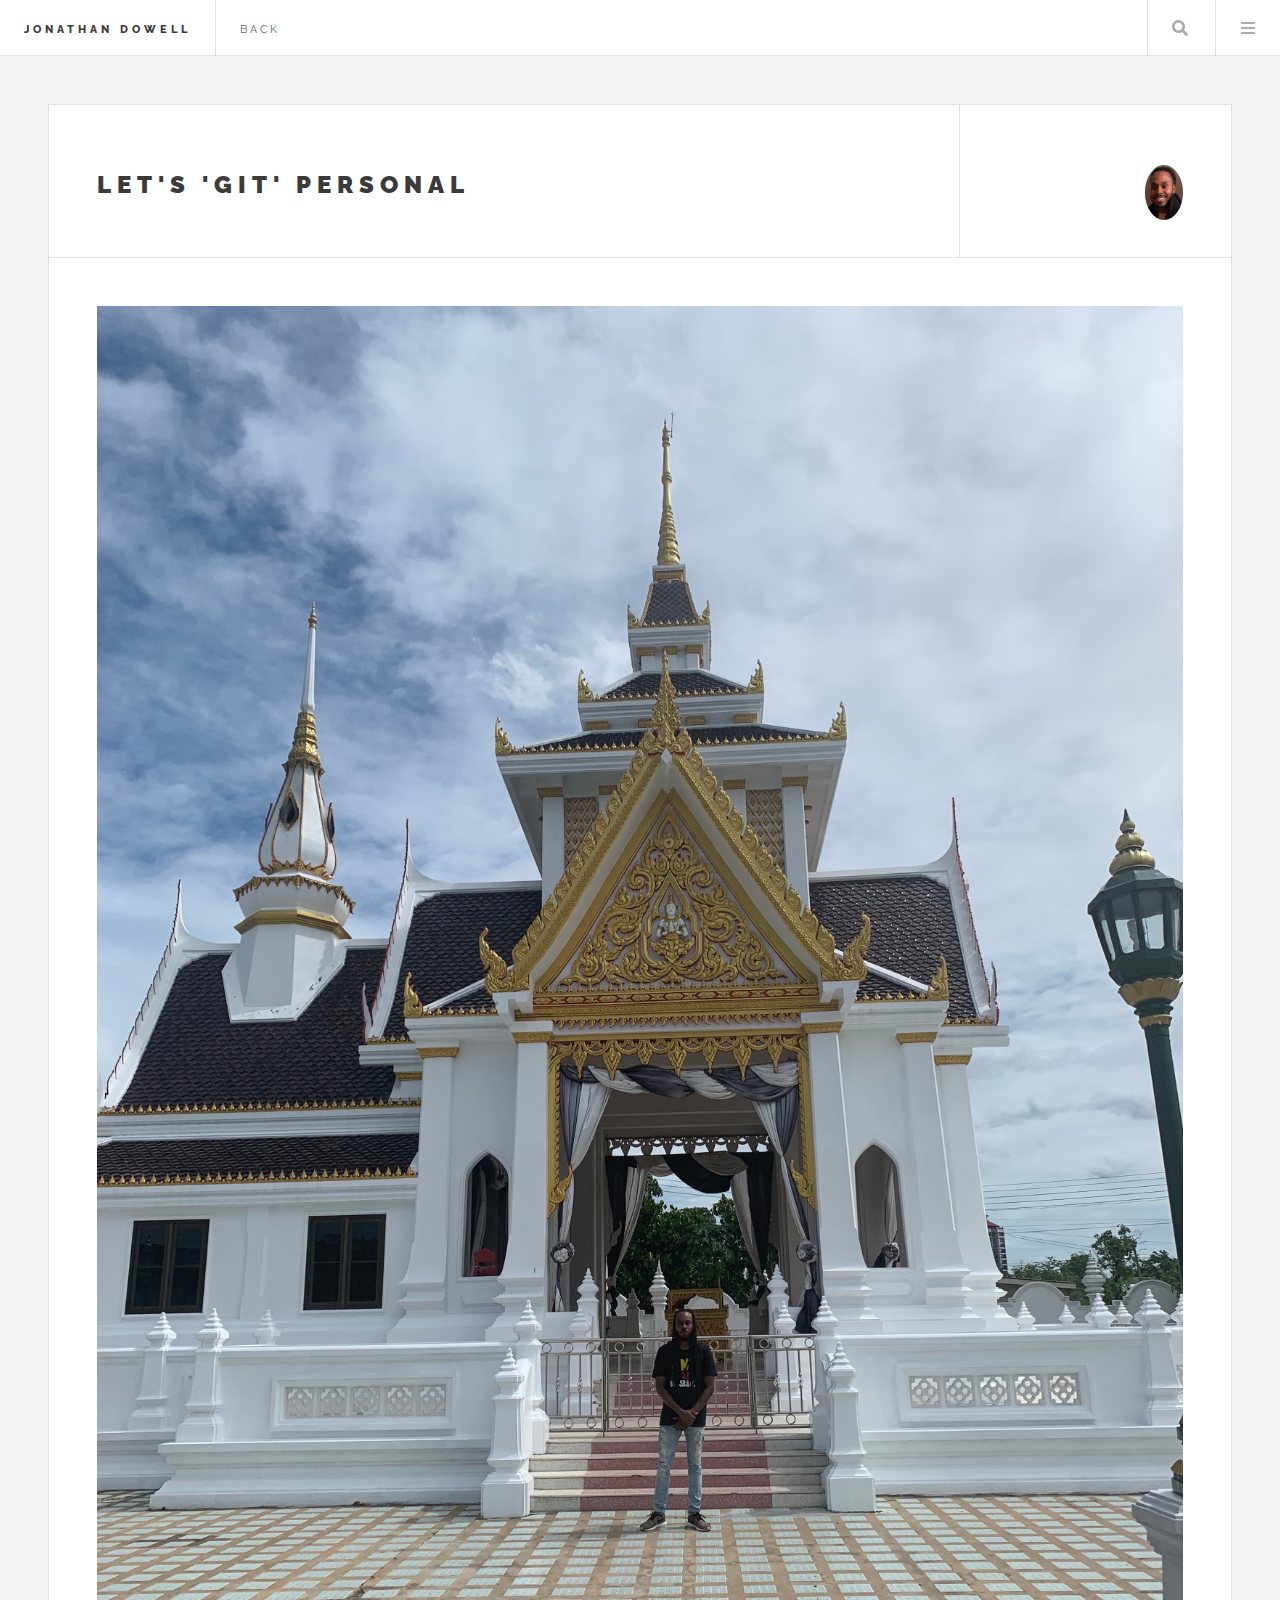
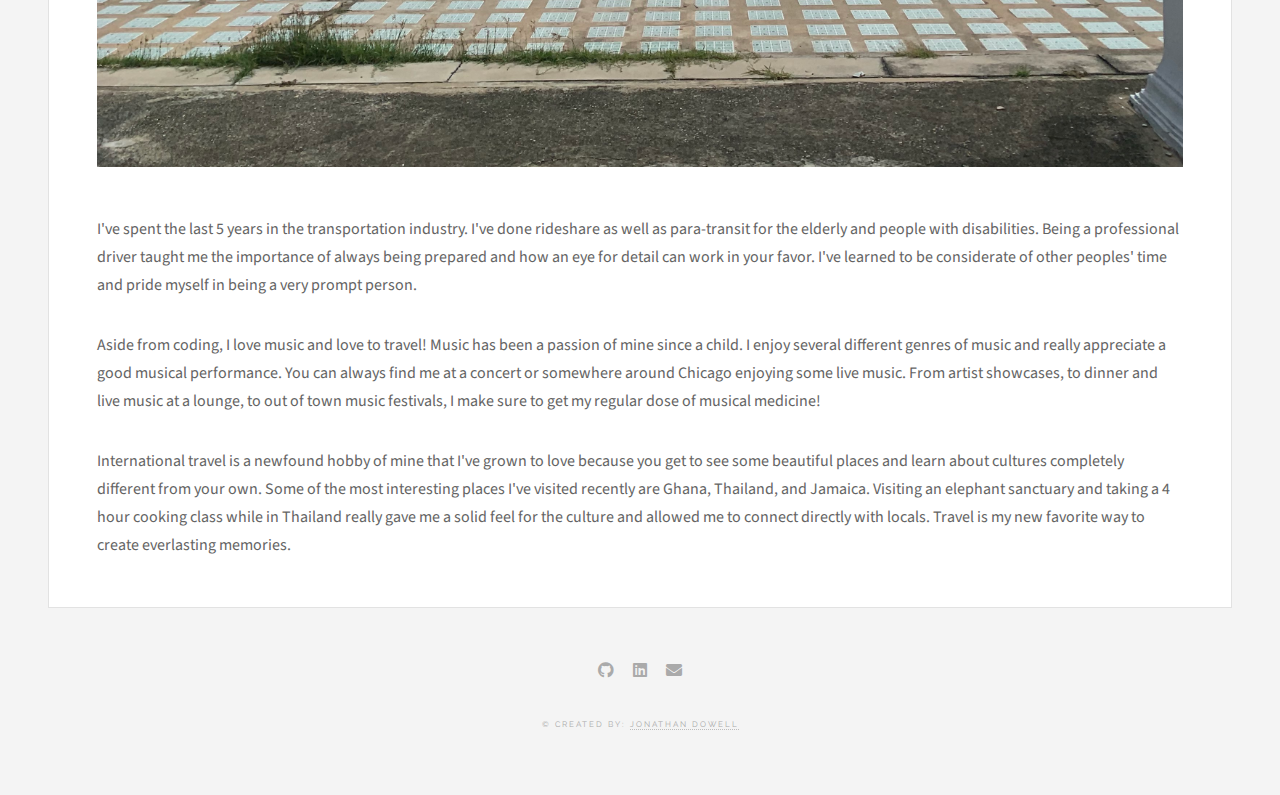
<file: single.html>
<!DOCTYPE HTML>
<!--
	Future Imperfect by HTML5 UP
	html5up.net | @ajlkn
	Free for personal and commercial use under the CCA 3.0 license (html5up.net/license)
-->
<html>
	<head>
		<title>Jonathan Dowell 2</title>
		<meta charset="utf-8" />
		<meta name="viewport" content="width=device-width, initial-scale=1, user-scalable=no" />
		<link rel="stylesheet" href="assets/css/main.css" />
	</head>
	<body class="single is-preload">

		<!-- Wrapper -->
			<div id="wrapper">

				<!-- Header -->
					<header id="header">
						<h1><a href="index.html">Jonathan Dowell</a></h1>
						<nav class="links">
							<ul>
								<!-- <li><a href="#">Lorem</a></li> -->
								<!-- <li><a href="#">Ipsum</a></li> -->
								<!-- <li><a href="#">Feugiat</a></li> -->
								<!-- <li><a href="#">Tempus</a></li> -->
								<!-- <li><a href="#footer">Contact Me</a></li> -->
								<li><a href="index.html">Back</a></li>
							</ul>
						</nav>
						<nav class="main">
							<ul>
								<li class="search">
									<a class="fa-search" href="#search">Search</a>
									<form id="search" method="get" action="#">
										<input type="text" name="query" placeholder="Search" />
									</form>
								</li>
								<li class="menu">
									<a class="fa-bars" href="#menu">Menu</a>
								</li>
							</ul>
						</nav>
					</header>

				<!-- Menu -->
					<section id="menu">

						<!-- Search -->
							<section>
								<form class="search" method="get" action="#">
									<input type="text" name="query" placeholder="Search" />
								</form>
							</section>

						<!-- Links -->
							<section>
								<ul class="links">
									<!-- <li>
										<a href="mailto:mr.jonathandowell@gmail.com">
											<h3>Contact Me</h3>
											<p>Feugiat tempus veroeros dolor</p>
										</a>
									</li> -->
									<li>
										<a href="index.html">
											<h3>Back</h3>
											<!-- <p>Sed vitae justo condimentum</p> -->
										</a>
									</li>
									<!-- <li>
										<a href="#">
											<h3>Feugiat veroeros</h3>
											<p>Phasellus sed ultricies mi congue</p>
										</a>
									</li>
									<li>
										<a href="#">
											<h3>Etiam sed consequat</h3>
											<p>Porta lectus amet ultricies</p>
										</a>
									</li> -->
								</ul>
							</section>

						<!-- Actions -->
							<section>
								<ul class="actions stacked">
									<!-- <li><a href="#" class="button large fit">Log In</a></li> -->
								</ul>
							</section>

					</section>

				<!-- Main -->
					<div id="main">

						<!-- Post -->
							<article class="post">
								<header>
									<div class="title">
										<h2><a>Let's 'GIT' personal</a></h2>
										<!-- <p>Lorem ipsum dolor amet nullam consequat etiam feugiat</p> -->
									</div>
									<div class="meta">
										<!-- <time class="published" datetime="2015-11-01">November 1, 2015</time> -->
										<a class="author"><span class="name"> </span><img src="assets/css/images/jonathan_face_1.PNG" alt="" /></a>
									</div>
								</header>
								<span class="image featured"><img src="assets/css/images/git_personal.JPG" alt="" /></span>
								<p>I've spent the last 5 years in the transportation industry. I've done rideshare as well as para-transit for the elderly and people with disabilities. Being a professional driver taught me the importance of always being prepared and how an eye for detail can work in your favor. I've learned to be considerate of other peoples' time and pride myself in being a very prompt person.</p>
								<p>Aside from coding, I love music and love to travel! Music has been a passion of mine since a child. I enjoy several different genres of music and really appreciate a good musical performance. You can always find me at a concert or somewhere around Chicago enjoying some live music. From artist showcases, to dinner and live music at a lounge, to out of town music festivals, I make sure to get my regular dose of musical medicine!</p>
								<p>International travel is a newfound hobby of mine that I've grown to love because you get to see some beautiful places and learn about cultures completely different from your own. Some of the most interesting places I've visited recently are Ghana, Thailand, and Jamaica. Visiting an elephant sanctuary and taking a 4 hour cooking class while in Thailand really gave me a solid feel for the culture and allowed me to connect directly with locals. Travel is my new favorite way to create everlasting memories.</p>
								<footer>
									<!-- <ul class="stats">
										<li><a href="#">General</a></li>
										<li><a href="#" class="icon solid fa-heart">28</a></li>
										<li><a href="#" class="icon solid fa-comment">128</a></li>
									</ul> -->
								</footer>
							</article>

					</div>

				<!-- Footer -->
					<section id="footer">
						<ul class="icons">
							<!-- <li><a href="#" class="icon brands fa-twitter"><span class="label">Twitter</span></a></li> -->
							<!-- <li><a href="#" class="icon brands fa-facebook-f"><span class="label">Facebook</span></a></li> -->
							<!-- <li><a href="#" class="icon brands fa-instagram"><span class="label">Instagram</span></a></li> -->
							<li><a href="https://github.com/jDowell773" class="icon brands fa-github"target="_blank"><span class="label">Github</span></a></li>
							<li><a href="https://www.linkedin.com/in/jonathan-dowell773/" class="icon brands fa-linkedin"target="_blank"><span class="label">Linked In</span></a></li>
							<!-- <li><a href="#" class="icon solid fa-rss"><span class="label">RSS</span></a></li> -->
							<li><a href="mailto:mr.jonathandowell@gmail.com" class="icon solid fa-envelope"><span class="label">Email</span></a></li>
						</ul>
						<p class="copyright">&copy; Created by: <a href="https://www.linkedin.com/in/jonathan-dowell773/"target="_blank">Jonathan Dowell</a></a></p>
					</section>

			</div>

		<!-- Scripts -->
			<script src="assets/js/jquery.min.js"></script>
			<script src="assets/js/browser.min.js"></script>
			<script src="assets/js/breakpoints.min.js"></script>
			<script src="assets/js/util.js"></script>
			<script src="assets/js/main.js"></script>

	</body>
</html>
</file>
<file: assets/css/main.css>
@import url(fontawesome-all.min.css);
@import url("https://fonts.googleapis.com/css?family=Source+Sans+Pro:400,700|Raleway:400,800,900");

/*
	Future Imperfect by HTML5 UP
	html5up.net | @ajlkn
	Free for personal and commercial use under the CCA 3.0 license (html5up.net/license)
*/

html, body, div, span, applet, object,
iframe, h1, h2, h3, h4, h5, h6, p, blockquote,
pre, a, abbr, acronym, address, big, cite,
code, del, dfn, em, img, ins, kbd, q, s, samp,
small, strike, strong, sub, sup, tt, var, b,
u, i, center, dl, dt, dd, ol, ul, li, fieldset,
form, label, legend, table, caption, tbody,
tfoot, thead, tr, th, td, article, aside,
canvas, details, embed, figure, figcaption,
footer, header, hgroup, menu, nav, output, ruby,
section, summary, time, mark, audio, video {
	margin: 0;
	padding: 0;
	border: 0;
	font-size: 100%;
	font: inherit;
	vertical-align: baseline;}

article, aside, details, figcaption, figure,
footer, header, hgroup, menu, nav, section {
	display: block;}

body {
	line-height: 1;
}

ol, ul {
	list-style: none;
}

blockquote, q {
	quotes: none;
}

	blockquote:before, blockquote:after, q:before, q:after {
		content: '';
		content: none;
	}

table {
	border-collapse: collapse;
	border-spacing: 0;
}

body {
	-webkit-text-size-adjust: none;
}

mark {
	background-color: transparent;
	color: inherit;
}

input::-moz-focus-inner {
	border: 0;
	padding: 0;
}

input, select, textarea {
	-moz-appearance: none;
	-webkit-appearance: none;
	-ms-appearance: none;
	appearance: none;
}

/* Basic */

	@-ms-viewport {
		width: device-width;
	}

	body {
		-ms-overflow-style: scrollbar;
	}

	@media screen and (max-width: 480px) {

		html, body {
			min-width: 320px;
		}

	}

	html {
		box-sizing: border-box;
	}

	*, *:before, *:after {
		box-sizing: inherit;
	}

	body {
		background: #f4f4f4;
	}

		body.is-preload *, body.is-preload *:before, body.is-preload *:after {
			-moz-animation: none !important;
			-webkit-animation: none !important;
			-ms-animation: none !important;
			animation: none !important;
			-moz-transition: none !important;
			-webkit-transition: none !important;
			-ms-transition: none !important;
			transition: none !important;
		}

/* Type */

	body, input, select, textarea {
		color: #646464;
		font-family: "Source Sans Pro", Helvetica, sans-serif;
		font-size: 14pt;
		font-weight: 400;
		line-height: 1.75;
	}

		@media screen and (max-width: 1680px) {

			body, input, select, textarea {
				font-size: 12pt;
			}

		}

		@media screen and (max-width: 1280px) {

			body, input, select, textarea {
				font-size: 12pt;
			}

		}

		@media screen and (max-width: 980px) {

			body, input, select, textarea {
				font-size: 12pt;
			}

		}

		@media screen and (max-width: 736px) {

			body, input, select, textarea {
				font-size: 12pt;
			}

		}

		@media screen and (max-width: 480px) {

			body, input, select, textarea {
				font-size: 12pt;
			}

		}

	a {
		-moz-transition: color 0.2s ease, border-bottom-color 0.2s ease;
		-webkit-transition: color 0.2s ease, border-bottom-color 0.2s ease;
		-ms-transition: color 0.2s ease, border-bottom-color 0.2s ease;
		transition: color 0.2s ease, border-bottom-color 0.2s ease;
		border-bottom: dotted 1px rgba(160, 160, 160, 0.65);
		color: inherit;
		text-decoration: none;
	}

		a:before {
			-moz-transition: color 0.2s ease;
			-webkit-transition: color 0.2s ease;
			-ms-transition: color 0.2s ease;
			transition: color 0.2s ease;
		}

		a:hover {
			border-bottom-color: transparent;
			color: #2ebaae !important;
		}

			a:hover:before {
				color: #2ebaae !important;
			}

	strong, b {
		color: #3c3b3b;
		font-weight: 700;
	}

	em, i {
		font-style: italic;
	}

	p {
		margin: 0 0 2em 0;
	}

	h1, h2, h3, h4, h5, h6 {
		color: #3c3b3b;
		font-family: "Raleway", Helvetica, sans-serif;
		font-weight: 800;
		letter-spacing: 0.25em;
		line-height: 1.65;
		margin: 0 0 1em 0;
		text-transform: uppercase;
	}

		h1 a, h2 a, h3 a, h4 a, h5 a, h6 a {
			color: inherit;
			border-bottom: 0;
		}

	h2 {
		font-size: 1.1em;
	}

	h3 {
		font-size: 0.9em;
	}

	h4 {
		font-size: 0.7em;
	}

	h5 {
		font-size: 0.7em;
	}

	h6 {
		font-size: 0.7em;
	}

	sub {
		font-size: 0.8em;
		position: relative;
		top: 0.5em;
	}

	sup {
		font-size: 0.8em;
		position: relative;
		top: -0.5em;
	}

	blockquote {
		border-left: solid 4px rgba(160, 160, 160, 0.3);
		font-style: italic;
		margin: 0 0 2em 0;
		padding: 0.5em 0 0.5em 2em;
	}

	code {
		background: rgba(160, 160, 160, 0.075);
		border: solid 1px rgba(160, 160, 160, 0.3);
		font-family: "Courier New", monospace;
		font-size: 0.9em;
		margin: 0 0.25em;
		padding: 0.25em 0.65em;
	}

	pre {
		-webkit-overflow-scrolling: touch;
		font-family: "Courier New", monospace;
		font-size: 0.9em;
		margin: 0 0 2em 0;
	}

		pre code {
			display: block;
			line-height: 1.75em;
			padding: 1em 1.5em;
			overflow-x: auto;
		}

	hr {
		border: 0;
		border-bottom: solid 1px rgba(160, 160, 160, 0.3);
		margin: 2em 0;
	}

		hr.major {
			margin: 3em 0;
		}

	.align-left {
		text-align: left;
	}

	.align-center {
		text-align: center;
	}

	.align-right {
		text-align: right;
	}

/* Row */

	.row {
		display: flex;
		flex-wrap: wrap;
		box-sizing: border-box;
		align-items: stretch;
	}

		.row > * {
			box-sizing: border-box;
		}

		.row.gtr-uniform > * > :last-child {
			margin-bottom: 0;
		}

		.row.aln-left {
			justify-content: flex-start;
		}

		.row.aln-center {
			justify-content: center;
		}

		.row.aln-right {
			justify-content: flex-end;
		}

		.row.aln-top {
			align-items: flex-start;
		}

		.row.aln-middle {
			align-items: center;
		}

		.row.aln-bottom {
			align-items: flex-end;
		}

		.row > .imp {
			order: -1;
		}

		.row > .col-1 {
			width: 8.33333%;
		}

		.row > .off-1 {
			margin-left: 8.33333%;
		}

		.row > .col-2 {
			width: 16.66667%;
		}

		.row > .off-2 {
			margin-left: 16.66667%;
		}

		.row > .col-3 {
			width: 25%;
		}

		.row > .off-3 {
			margin-left: 25%;
		}

		.row > .col-4 {
			width: 33.33333%;
		}

		.row > .off-4 {
			margin-left: 33.33333%;
		}

		.row > .col-5 {
			width: 41.66667%;
		}

		.row > .off-5 {
			margin-left: 41.66667%;
		}

		.row > .col-6 {
			width: 50%;
		}

		.row > .off-6 {
			margin-left: 50%;
		}

		.row > .col-7 {
			width: 58.33333%;
		}

		.row > .off-7 {
			margin-left: 58.33333%;
		}

		.row > .col-8 {
			width: 66.66667%;
		}

		.row > .off-8 {
			margin-left: 66.66667%;
		}

		.row > .col-9 {
			width: 75%;
		}

		.row > .off-9 {
			margin-left: 75%;
		}

		.row > .col-10 {
			width: 83.33333%;
		}

		.row > .off-10 {
			margin-left: 83.33333%;
		}

		.row > .col-11 {
			width: 91.66667%;
		}

		.row > .off-11 {
			margin-left: 91.66667%;
		}

		.row > .col-12 {
			width: 100%;
		}

		.row > .off-12 {
			margin-left: 100%;
		}

		.row.gtr-0 {
			margin-top: 0;
			margin-left: 0em;
		}

			.row.gtr-0 > * {
				padding: 0 0 0 0em;
			}

			.row.gtr-0.gtr-uniform {
				margin-top: 0em;
			}

				.row.gtr-0.gtr-uniform > * {
					padding-top: 0em;
				}

		.row.gtr-25 {
			margin-top: 0;
			margin-left: -0.25em;
		}

			.row.gtr-25 > * {
				padding: 0 0 0 0.25em;
			}

			.row.gtr-25.gtr-uniform {
				margin-top: -0.25em;
			}

				.row.gtr-25.gtr-uniform > * {
					padding-top: 0.25em;
				}

		.row.gtr-50 {
			margin-top: 0;
			margin-left: -0.5em;
		}

			.row.gtr-50 > * {
				padding: 0 0 0 0.5em;
			}

			.row.gtr-50.gtr-uniform {
				margin-top: -0.5em;
			}

				.row.gtr-50.gtr-uniform > * {
					padding-top: 0.5em;
				}

		.row {
			margin-top: 0;
			margin-left: -1em;
		}

			.row > * {
				padding: 0 0 0 1em;
			}

			.row.gtr-uniform {
				margin-top: -1em;
			}

				.row.gtr-uniform > * {
					padding-top: 1em;
				}

		.row.gtr-150 {
			margin-top: 0;
			margin-left: -1.5em;
		}

			.row.gtr-150 > * {
				padding: 0 0 0 1.5em;
			}

			.row.gtr-150.gtr-uniform {
				margin-top: -1.5em;
			}

				.row.gtr-150.gtr-uniform > * {
					padding-top: 1.5em;
				}

		.row.gtr-200 {
			margin-top: 0;
			margin-left: -2em;
		}

			.row.gtr-200 > * {
				padding: 0 0 0 2em;
			}

			.row.gtr-200.gtr-uniform {
				margin-top: -2em;
			}

				.row.gtr-200.gtr-uniform > * {
					padding-top: 2em;
				}

		@media screen and (max-width: 1680px) {

			.row {
				display: flex;
				flex-wrap: wrap;
				box-sizing: border-box;
				align-items: stretch;
			}

				.row > * {
					box-sizing: border-box;
				}

				.row.gtr-uniform > * > :last-child {
					margin-bottom: 0;
				}

				.row.aln-left {
					justify-content: flex-start;
				}

				.row.aln-center {
					justify-content: center;
				}

				.row.aln-right {
					justify-content: flex-end;
				}

				.row.aln-top {
					align-items: flex-start;
				}

				.row.aln-middle {
					align-items: center;
				}

				.row.aln-bottom {
					align-items: flex-end;
				}

				.row > .imp-xlarge {
					order: -1;
				}

				.row > .col-1-xlarge {
					width: 8.33333%;
				}

				.row > .off-1-xlarge {
					margin-left: 8.33333%;
				}

				.row > .col-2-xlarge {
					width: 16.66667%;
				}

				.row > .off-2-xlarge {
					margin-left: 16.66667%;
				}

				.row > .col-3-xlarge {
					width: 25%;
				}

				.row > .off-3-xlarge {
					margin-left: 25%;
				}

				.row > .col-4-xlarge {
					width: 33.33333%;
				}

				.row > .off-4-xlarge {
					margin-left: 33.33333%;
				}

				.row > .col-5-xlarge {
					width: 41.66667%;
				}

				.row > .off-5-xlarge {
					margin-left: 41.66667%;
				}

				.row > .col-6-xlarge {
					width: 50%;
				}

				.row > .off-6-xlarge {
					margin-left: 50%;
				}

				.row > .col-7-xlarge {
					width: 58.33333%;
				}

				.row > .off-7-xlarge {
					margin-left: 58.33333%;
				}

				.row > .col-8-xlarge {
					width: 66.66667%;
				}

				.row > .off-8-xlarge {
					margin-left: 66.66667%;
				}

				.row > .col-9-xlarge {
					width: 75%;
				}

				.row > .off-9-xlarge {
					margin-left: 75%;
				}

				.row > .col-10-xlarge {
					width: 83.33333%;
				}

				.row > .off-10-xlarge {
					margin-left: 83.33333%;
				}

				.row > .col-11-xlarge {
					width: 91.66667%;
				}

				.row > .off-11-xlarge {
					margin-left: 91.66667%;
				}

				.row > .col-12-xlarge {
					width: 100%;
				}

				.row > .off-12-xlarge {
					margin-left: 100%;
				}

				.row.gtr-0 {
					margin-top: 0;
					margin-left: 0em;
				}

					.row.gtr-0 > * {
						padding: 0 0 0 0em;
					}

					.row.gtr-0.gtr-uniform {
						margin-top: 0em;
					}

						.row.gtr-0.gtr-uniform > * {
							padding-top: 0em;
						}

				.row.gtr-25 {
					margin-top: 0;
					margin-left: -0.25em;
				}

					.row.gtr-25 > * {
						padding: 0 0 0 0.25em;
					}

					.row.gtr-25.gtr-uniform {
						margin-top: -0.25em;
					}

						.row.gtr-25.gtr-uniform > * {
							padding-top: 0.25em;
						}

				.row.gtr-50 {
					margin-top: 0;
					margin-left: -0.5em;
				}

					.row.gtr-50 > * {
						padding: 0 0 0 0.5em;
					}

					.row.gtr-50.gtr-uniform {
						margin-top: -0.5em;
					}

						.row.gtr-50.gtr-uniform > * {
							padding-top: 0.5em;
						}

				.row {
					margin-top: 0;
					margin-left: -1em;
				}

					.row > * {
						padding: 0 0 0 1em;
					}

					.row.gtr-uniform {
						margin-top: -1em;
					}

						.row.gtr-uniform > * {
							padding-top: 1em;
						}

				.row.gtr-150 {
					margin-top: 0;
					margin-left: -1.5em;
				}

					.row.gtr-150 > * {
						padding: 0 0 0 1.5em;
					}

					.row.gtr-150.gtr-uniform {
						margin-top: -1.5em;
					}

						.row.gtr-150.gtr-uniform > * {
							padding-top: 1.5em;
						}

				.row.gtr-200 {
					margin-top: 0;
					margin-left: -2em;
				}

					.row.gtr-200 > * {
						padding: 0 0 0 2em;
					}

					.row.gtr-200.gtr-uniform {
						margin-top: -2em;
					}

						.row.gtr-200.gtr-uniform > * {
							padding-top: 2em;
						}

		}

		@media screen and (max-width: 1280px) {

			.row {
				display: flex;
				flex-wrap: wrap;
				box-sizing: border-box;
				align-items: stretch;
			}

				.row > * {
					box-sizing: border-box;
				}

				.row.gtr-uniform > * > :last-child {
					margin-bottom: 0;
				}

				.row.aln-left {
					justify-content: flex-start;
				}

				.row.aln-center {
					justify-content: center;
				}

				.row.aln-right {
					justify-content: flex-end;
				}

				.row.aln-top {
					align-items: flex-start;
				}

				.row.aln-middle {
					align-items: center;
				}

				.row.aln-bottom {
					align-items: flex-end;
				}

				.row > .imp-large {
					order: -1;
				}

				.row > .col-1-large {
					width: 8.33333%;
				}

				.row > .off-1-large {
					margin-left: 8.33333%;
				}

				.row > .col-2-large {
					width: 16.66667%;
				}

				.row > .off-2-large {
					margin-left: 16.66667%;
				}

				.row > .col-3-large {
					width: 25%;
				}

				.row > .off-3-large {
					margin-left: 25%;
				}

				.row > .col-4-large {
					width: 33.33333%;
				}

				.row > .off-4-large {
					margin-left: 33.33333%;
				}

				.row > .col-5-large {
					width: 41.66667%;
				}

				.row > .off-5-large {
					margin-left: 41.66667%;
				}

				.row > .col-6-large {
					width: 50%;
				}

				.row > .off-6-large {
					margin-left: 50%;
				}

				.row > .col-7-large {
					width: 58.33333%;
				}

				.row > .off-7-large {
					margin-left: 58.33333%;
				}

				.row > .col-8-large {
					width: 66.66667%;
				}

				.row > .off-8-large {
					margin-left: 66.66667%;
				}

				.row > .col-9-large {
					width: 75%;
				}

				.row > .off-9-large {
					margin-left: 75%;
				}

				.row > .col-10-large {
					width: 83.33333%;
				}

				.row > .off-10-large {
					margin-left: 83.33333%;
				}

				.row > .col-11-large {
					width: 91.66667%;
				}

				.row > .off-11-large {
					margin-left: 91.66667%;
				}

				.row > .col-12-large {
					width: 100%;
				}

				.row > .off-12-large {
					margin-left: 100%;
				}

				.row.gtr-0 {
					margin-top: 0;
					margin-left: 0em;
				}

					.row.gtr-0 > * {
						padding: 0 0 0 0em;
					}

					.row.gtr-0.gtr-uniform {
						margin-top: 0em;
					}

						.row.gtr-0.gtr-uniform > * {
							padding-top: 0em;
						}

				.row.gtr-25 {
					margin-top: 0;
					margin-left: -0.25em;
				}

					.row.gtr-25 > * {
						padding: 0 0 0 0.25em;
					}

					.row.gtr-25.gtr-uniform {
						margin-top: -0.25em;
					}

						.row.gtr-25.gtr-uniform > * {
							padding-top: 0.25em;
						}

				.row.gtr-50 {
					margin-top: 0;
					margin-left: -0.5em;
				}

					.row.gtr-50 > * {
						padding: 0 0 0 0.5em;
					}

					.row.gtr-50.gtr-uniform {
						margin-top: -0.5em;
					}

						.row.gtr-50.gtr-uniform > * {
							padding-top: 0.5em;
						}

				.row {
					margin-top: 0;
					margin-left: -1em;
				}

					.row > * {
						padding: 0 0 0 1em;
					}

					.row.gtr-uniform {
						margin-top: -1em;
					}

						.row.gtr-uniform > * {
							padding-top: 1em;
						}

				.row.gtr-150 {
					margin-top: 0;
					margin-left: -1.5em;
				}

					.row.gtr-150 > * {
						padding: 0 0 0 1.5em;
					}

					.row.gtr-150.gtr-uniform {
						margin-top: -1.5em;
					}

						.row.gtr-150.gtr-uniform > * {
							padding-top: 1.5em;
						}

				.row.gtr-200 {
					margin-top: 0;
					margin-left: -2em;
				}

					.row.gtr-200 > * {
						padding: 0 0 0 2em;
					}

					.row.gtr-200.gtr-uniform {
						margin-top: -2em;
					}

						.row.gtr-200.gtr-uniform > * {
							padding-top: 2em;
						}

		}

		@media screen and (max-width: 980px) {

			.row {
				display: flex;
				flex-wrap: wrap;
				box-sizing: border-box;
				align-items: stretch;
			}

				.row > * {
					box-sizing: border-box;
				}

				.row.gtr-uniform > * > :last-child {
					margin-bottom: 0;
				}

				.row.aln-left {
					justify-content: flex-start;
				}

				.row.aln-center {
					justify-content: center;
				}

				.row.aln-right {
					justify-content: flex-end;
				}

				.row.aln-top {
					align-items: flex-start;
				}

				.row.aln-middle {
					align-items: center;
				}

				.row.aln-bottom {
					align-items: flex-end;
				}

				.row > .imp-medium {
					order: -1;
				}

				.row > .col-1-medium {
					width: 8.33333%;
				}

				.row > .off-1-medium {
					margin-left: 8.33333%;
				}

				.row > .col-2-medium {
					width: 16.66667%;
				}

				.row > .off-2-medium {
					margin-left: 16.66667%;
				}

				.row > .col-3-medium {
					width: 25%;
				}

				.row > .off-3-medium {
					margin-left: 25%;
				}

				.row > .col-4-medium {
					width: 33.33333%;
				}

				.row > .off-4-medium {
					margin-left: 33.33333%;
				}

				.row > .col-5-medium {
					width: 41.66667%;
				}

				.row > .off-5-medium {
					margin-left: 41.66667%;
				}

				.row > .col-6-medium {
					width: 50%;
				}

				.row > .off-6-medium {
					margin-left: 50%;
				}

				.row > .col-7-medium {
					width: 58.33333%;
				}

				.row > .off-7-medium {
					margin-left: 58.33333%;
				}

				.row > .col-8-medium {
					width: 66.66667%;
				}

				.row > .off-8-medium {
					margin-left: 66.66667%;
				}

				.row > .col-9-medium {
					width: 75%;
				}

				.row > .off-9-medium {
					margin-left: 75%;
				}

				.row > .col-10-medium {
					width: 83.33333%;
				}

				.row > .off-10-medium {
					margin-left: 83.33333%;
				}

				.row > .col-11-medium {
					width: 91.66667%;
				}

				.row > .off-11-medium {
					margin-left: 91.66667%;
				}

				.row > .col-12-medium {
					width: 100%;
				}

				.row > .off-12-medium {
					margin-left: 100%;
				}

				.row.gtr-0 {
					margin-top: 0;
					margin-left: 0em;
				}

					.row.gtr-0 > * {
						padding: 0 0 0 0em;
					}

					.row.gtr-0.gtr-uniform {
						margin-top: 0em;
					}

						.row.gtr-0.gtr-uniform > * {
							padding-top: 0em;
						}

				.row.gtr-25 {
					margin-top: 0;
					margin-left: -0.25em;
				}

					.row.gtr-25 > * {
						padding: 0 0 0 0.25em;
					}

					.row.gtr-25.gtr-uniform {
						margin-top: -0.25em;
					}

						.row.gtr-25.gtr-uniform > * {
							padding-top: 0.25em;
						}

				.row.gtr-50 {
					margin-top: 0;
					margin-left: -0.5em;
				}

					.row.gtr-50 > * {
						padding: 0 0 0 0.5em;
					}

					.row.gtr-50.gtr-uniform {
						margin-top: -0.5em;
					}

						.row.gtr-50.gtr-uniform > * {
							padding-top: 0.5em;
						}

				.row {
					margin-top: 0;
					margin-left: -1em;
				}

					.row > * {
						padding: 0 0 0 1em;
					}

					.row.gtr-uniform {
						margin-top: -1em;
					}

						.row.gtr-uniform > * {
							padding-top: 1em;
						}

				.row.gtr-150 {
					margin-top: 0;
					margin-left: -1.5em;
				}

					.row.gtr-150 > * {
						padding: 0 0 0 1.5em;
					}

					.row.gtr-150.gtr-uniform {
						margin-top: -1.5em;
					}

						.row.gtr-150.gtr-uniform > * {
							padding-top: 1.5em;
						}

				.row.gtr-200 {
					margin-top: 0;
					margin-left: -2em;
				}

					.row.gtr-200 > * {
						padding: 0 0 0 2em;
					}

					.row.gtr-200.gtr-uniform {
						margin-top: -2em;
					}

						.row.gtr-200.gtr-uniform > * {
							padding-top: 2em;
						}

		}

		@media screen and (max-width: 736px) {

			.row {
				display: flex;
				flex-wrap: wrap;
				box-sizing: border-box;
				align-items: stretch;
			}

				.row > * {
					box-sizing: border-box;
				}

				.row.gtr-uniform > * > :last-child {
					margin-bottom: 0;
				}

				.row.aln-left {
					justify-content: flex-start;
				}

				.row.aln-center {
					justify-content: center;
				}

				.row.aln-right {
					justify-content: flex-end;
				}

				.row.aln-top {
					align-items: flex-start;
				}

				.row.aln-middle {
					align-items: center;
				}

				.row.aln-bottom {
					align-items: flex-end;
				}

				.row > .imp-small {
					order: -1;
				}

				.row > .col-1-small {
					width: 8.33333%;
				}

				.row > .off-1-small {
					margin-left: 8.33333%;
				}

				.row > .col-2-small {
					width: 16.66667%;
				}

				.row > .off-2-small {
					margin-left: 16.66667%;
				}

				.row > .col-3-small {
					width: 25%;
				}

				.row > .off-3-small {
					margin-left: 25%;
				}

				.row > .col-4-small {
					width: 33.33333%;
				}

				.row > .off-4-small {
					margin-left: 33.33333%;
				}

				.row > .col-5-small {
					width: 41.66667%;
				}

				.row > .off-5-small {
					margin-left: 41.66667%;
				}

				.row > .col-6-small {
					width: 50%;
				}

				.row > .off-6-small {
					margin-left: 50%;
				}

				.row > .col-7-small {
					width: 58.33333%;
				}

				.row > .off-7-small {
					margin-left: 58.33333%;
				}

				.row > .col-8-small {
					width: 66.66667%;
				}

				.row > .off-8-small {
					margin-left: 66.66667%;
				}

				.row > .col-9-small {
					width: 75%;
				}

				.row > .off-9-small {
					margin-left: 75%;
				}

				.row > .col-10-small {
					width: 83.33333%;
				}

				.row > .off-10-small {
					margin-left: 83.33333%;
				}

				.row > .col-11-small {
					width: 91.66667%;
				}

				.row > .off-11-small {
					margin-left: 91.66667%;
				}

				.row > .col-12-small {
					width: 100%;
				}

				.row > .off-12-small {
					margin-left: 100%;
				}

				.row.gtr-0 {
					margin-top: 0;
					margin-left: 0em;
				}

					.row.gtr-0 > * {
						padding: 0 0 0 0em;
					}

					.row.gtr-0.gtr-uniform {
						margin-top: 0em;
					}

						.row.gtr-0.gtr-uniform > * {
							padding-top: 0em;
						}

				.row.gtr-25 {
					margin-top: 0;
					margin-left: -0.25em;
				}

					.row.gtr-25 > * {
						padding: 0 0 0 0.25em;
					}

					.row.gtr-25.gtr-uniform {
						margin-top: -0.25em;
					}

						.row.gtr-25.gtr-uniform > * {
							padding-top: 0.25em;
						}

				.row.gtr-50 {
					margin-top: 0;
					margin-left: -0.5em;
				}

					.row.gtr-50 > * {
						padding: 0 0 0 0.5em;
					}

					.row.gtr-50.gtr-uniform {
						margin-top: -0.5em;
					}

						.row.gtr-50.gtr-uniform > * {
							padding-top: 0.5em;
						}

				.row {
					margin-top: 0;
					margin-left: -1em;
				}

					.row > * {
						padding: 0 0 0 1em;
					}

					.row.gtr-uniform {
						margin-top: -1em;
					}

						.row.gtr-uniform > * {
							padding-top: 1em;
						}

				.row.gtr-150 {
					margin-top: 0;
					margin-left: -1.5em;
				}

					.row.gtr-150 > * {
						padding: 0 0 0 1.5em;
					}

					.row.gtr-150.gtr-uniform {
						margin-top: -1.5em;
					}

						.row.gtr-150.gtr-uniform > * {
							padding-top: 1.5em;
						}

				.row.gtr-200 {
					margin-top: 0;
					margin-left: -2em;
				}

					.row.gtr-200 > * {
						padding: 0 0 0 2em;
					}

					.row.gtr-200.gtr-uniform {
						margin-top: -2em;
					}

						.row.gtr-200.gtr-uniform > * {
							padding-top: 2em;
						}

		}

		@media screen and (max-width: 480px) {

			.row {
				display: flex;
				flex-wrap: wrap;
				box-sizing: border-box;
				align-items: stretch;
			}

				.row > * {
					box-sizing: border-box;
				}

				.row.gtr-uniform > * > :last-child {
					margin-bottom: 0;
				}

				.row.aln-left {
					justify-content: flex-start;
				}

				.row.aln-center {
					justify-content: center;
				}

				.row.aln-right {
					justify-content: flex-end;
				}

				.row.aln-top {
					align-items: flex-start;
				}

				.row.aln-middle {
					align-items: center;
				}

				.row.aln-bottom {
					align-items: flex-end;
				}

				.row > .imp-xsmall {
					order: -1;
				}

				.row > .col-1-xsmall {
					width: 8.33333%;
				}

				.row > .off-1-xsmall {
					margin-left: 8.33333%;
				}

				.row > .col-2-xsmall {
					width: 16.66667%;
				}

				.row > .off-2-xsmall {
					margin-left: 16.66667%;
				}

				.row > .col-3-xsmall {
					width: 25%;
				}

				.row > .off-3-xsmall {
					margin-left: 25%;
				}

				.row > .col-4-xsmall {
					width: 33.33333%;
				}

				.row > .off-4-xsmall {
					margin-left: 33.33333%;
				}

				.row > .col-5-xsmall {
					width: 41.66667%;
				}

				.row > .off-5-xsmall {
					margin-left: 41.66667%;
				}

				.row > .col-6-xsmall {
					width: 50%;
				}

				.row > .off-6-xsmall {
					margin-left: 50%;
				}

				.row > .col-7-xsmall {
					width: 58.33333%;
				}

				.row > .off-7-xsmall {
					margin-left: 58.33333%;
				}

				.row > .col-8-xsmall {
					width: 66.66667%;
				}

				.row > .off-8-xsmall {
					margin-left: 66.66667%;
				}

				.row > .col-9-xsmall {
					width: 75%;
				}

				.row > .off-9-xsmall {
					margin-left: 75%;
				}

				.row > .col-10-xsmall {
					width: 83.33333%;
				}

				.row > .off-10-xsmall {
					margin-left: 83.33333%;
				}

				.row > .col-11-xsmall {
					width: 91.66667%;
				}

				.row > .off-11-xsmall {
					margin-left: 91.66667%;
				}

				.row > .col-12-xsmall {
					width: 100%;
				}

				.row > .off-12-xsmall {
					margin-left: 100%;
				}

				.row.gtr-0 {
					margin-top: 0;
					margin-left: 0em;
				}

					.row.gtr-0 > * {
						padding: 0 0 0 0em;
					}

					.row.gtr-0.gtr-uniform {
						margin-top: 0em;
					}

						.row.gtr-0.gtr-uniform > * {
							padding-top: 0em;
						}

				.row.gtr-25 {
					margin-top: 0;
					margin-left: -0.25em;
				}

					.row.gtr-25 > * {
						padding: 0 0 0 0.25em;
					}

					.row.gtr-25.gtr-uniform {
						margin-top: -0.25em;
					}

						.row.gtr-25.gtr-uniform > * {
							padding-top: 0.25em;
						}

				.row.gtr-50 {
					margin-top: 0;
					margin-left: -0.5em;
				}

					.row.gtr-50 > * {
						padding: 0 0 0 0.5em;
					}

					.row.gtr-50.gtr-uniform {
						margin-top: -0.5em;
					}

						.row.gtr-50.gtr-uniform > * {
							padding-top: 0.5em;
						}

				.row {
					margin-top: 0;
					margin-left: -1em;
				}

					.row > * {
						padding: 0 0 0 1em;
					}

					.row.gtr-uniform {
						margin-top: -1em;
					}

						.row.gtr-uniform > * {
							padding-top: 1em;
						}

				.row.gtr-150 {
					margin-top: 0;
					margin-left: -1.5em;
				}

					.row.gtr-150 > * {
						padding: 0 0 0 1.5em;
					}

					.row.gtr-150.gtr-uniform {
						margin-top: -1.5em;
					}

						.row.gtr-150.gtr-uniform > * {
							padding-top: 1.5em;
						}

				.row.gtr-200 {
					margin-top: 0;
					margin-left: -2em;
				}

					.row.gtr-200 > * {
						padding: 0 0 0 2em;
					}

					.row.gtr-200.gtr-uniform {
						margin-top: -2em;
					}

						.row.gtr-200.gtr-uniform > * {
							padding-top: 2em;
						}

		}

/* Author */

	.author {
		display: -moz-flex;
		display: -webkit-flex;
		display: -ms-flex;
		display: flex;
		-moz-flex-direction: row;
		-webkit-flex-direction: row;
		-ms-flex-direction: row;
		flex-direction: row;
		-moz-align-items: center;
		-webkit-align-items: center;
		-ms-align-items: center;
		align-items: center;
		-moz-justify-content: -moz-flex-end;
		-webkit-justify-content: -webkit-flex-end;
		-ms-justify-content: -ms-flex-end;
		justify-content: flex-end;
		border-bottom: 0;
		font-family: "Raleway", Helvetica, sans-serif;
		font-size: 0.6em;
		font-weight: 400;
		letter-spacing: 0.25em;
		text-transform: uppercase;
		white-space: nowrap;
	}

		.author .name {
			-moz-transition: border-bottom-color 0.2s ease;
			-webkit-transition: border-bottom-color 0.2s ease;
			-ms-transition: border-bottom-color 0.2s ease;
			transition: border-bottom-color 0.2s ease;
			border-bottom: dotted 1px rgba(160, 160, 160, 0.65);
			display: block;
			margin: 0 1.5em 0 0;
		}

		.author img {
			border-radius: 100%;
			display: block;
			width: 4em;
		}

		.author:hover .name {
			border-bottom-color: transparent;
		}

/* Blurb */

	.blurb h2 {
		font-size: 0.8em;
		margin: 0 0 1.5em 0;
	}

	.blurb h3 {
		font-size: 0.7em;
	}

	.blurb p {
		font-size: 0.9em;
	}

/* Box */

	.box {
		border: solid 1px rgba(160, 160, 160, 0.3);
		margin-bottom: 2em;
		padding: 1.5em;
	}

		.box > :last-child,
		.box > :last-child > :last-child,
		.box > :last-child > :last-child > :last-child {
			margin-bottom: 0;
		}

		.box.alt {
			border: 0;
			border-radius: 0;
			padding: 0;
		}

/* Button */

	input[type="submit"],
	input[type="reset"],
	input[type="button"],
	button,
	.button {
		-moz-appearance: none;
		-webkit-appearance: none;
		-ms-appearance: none;
		appearance: none;
		-moz-transition: background-color 0.2s ease, box-shadow 0.2s ease, color 0.2s ease;
		-webkit-transition: background-color 0.2s ease, box-shadow 0.2s ease, color 0.2s ease;
		-ms-transition: background-color 0.2s ease, box-shadow 0.2s ease, color 0.2s ease;
		transition: background-color 0.2s ease, box-shadow 0.2s ease, color 0.2s ease;
		background-color: transparent;
		border: 0;
		box-shadow: inset 0 0 0 1px rgba(160, 160, 160, 0.3);
		color: #3c3b3b !important;
		cursor: pointer;
		display: inline-block;
		font-family: "Raleway", Helvetica, sans-serif;
		font-size: 0.6em;
		font-weight: 800;
		height: 4.8125em;
		letter-spacing: 0.25em;
		line-height: 4.8125em;
		padding: 0 2.5em;
		text-align: center;
		text-decoration: none;
		text-transform: uppercase;
		white-space: nowrap;
	}

		input[type="submit"]:hover,
		input[type="reset"]:hover,
		input[type="button"]:hover,
		button:hover,
		.button:hover {
			box-shadow: inset 0 0 0 1px #2ebaae;
			color: #2ebaae !important;
		}

			input[type="submit"]:hover:active,
			input[type="reset"]:hover:active,
			input[type="button"]:hover:active,
			button:hover:active,
			.button:hover:active {
				background-color: rgba(46, 186, 174, 0.05);
			}

		input[type="submit"]:before, input[type="submit"]:after,
		input[type="reset"]:before,
		input[type="reset"]:after,
		input[type="button"]:before,
		input[type="button"]:after,
		button:before,
		button:after,
		.button:before,
		.button:after {
			color: #aaaaaa;
			position: relative;
		}

		input[type="submit"]:before,
		input[type="reset"]:before,
		input[type="button"]:before,
		button:before,
		.button:before {
			left: -1em;
			padding: 0 0 0 0.75em;
		}

		input[type="submit"]:after,
		input[type="reset"]:after,
		input[type="button"]:after,
		button:after,
		.button:after {
			left: 1em;
			padding: 0 0.75em 0 0;
		}

		input[type="submit"].fit,
		input[type="reset"].fit,
		input[type="button"].fit,
		button.fit,
		.button.fit {
			width: 100%;
		}

		input[type="submit"].large,
		input[type="reset"].large,
		input[type="button"].large,
		button.large,
		.button.large {
			font-size: 0.7em;
			padding: 0 3em;
		}

		input[type="submit"].small,
		input[type="reset"].small,
		input[type="button"].small,
		button.small,
		.button.small {
			font-size: 0.5em;
		}

		input[type="submit"].disabled, input[type="submit"]:disabled,
		input[type="reset"].disabled,
		input[type="reset"]:disabled,
		input[type="button"].disabled,
		input[type="button"]:disabled,
		button.disabled,
		button:disabled,
		.button.disabled,
		.button:disabled {
			pointer-events: none;
			color: rgba(160, 160, 160, 0.3) !important;
		}

			input[type="submit"].disabled:before, input[type="submit"]:disabled:before,
			input[type="reset"].disabled:before,
			input[type="reset"]:disabled:before,
			input[type="button"].disabled:before,
			input[type="button"]:disabled:before,
			button.disabled:before,
			button:disabled:before,
			.button.disabled:before,
			.button:disabled:before {
				color: rgba(160, 160, 160, 0.3) !important;
			}

/* Form */

	form {
		margin: 0 0 2em 0;
	}

		form.search {
			text-decoration: none;
			position: relative;
		}

			form.search:before {
				-moz-osx-font-smoothing: grayscale;
				-webkit-font-smoothing: antialiased;
				display: inline-block;
				font-style: normal;
				font-variant: normal;
				text-rendering: auto;
				line-height: 1;
				text-transform: none !important;
				font-family: 'Font Awesome 5 Free';
				font-weight: 900;
			}

			form.search:before {
				color: #aaaaaa;
				content: '\f002';
				display: block;
				height: 2.75em;
				left: 0;
				line-height: 2.75em;
				position: absolute;
				text-align: center;
				top: 0;
				width: 2.5em;
			}

			form.search > input:first-child {
				padding-left: 2.5em;
			}

	label {
		color: #3c3b3b;
		display: block;
		font-size: 0.9em;
		font-weight: 700;
		margin: 0 0 1em 0;
	}

	input[type="text"],
	input[type="password"],
	input[type="email"],
	input[type="tel"],
	select,
	textarea {
		-moz-appearance: none;
		-webkit-appearance: none;
		-ms-appearance: none;
		appearance: none;
		background: rgba(160, 160, 160, 0.075);
		border: none;
		border: solid 1px rgba(160, 160, 160, 0.3);
		border-radius: 0;
		color: inherit;
		display: block;
		outline: 0;
		padding: 0 1em;
		text-decoration: none;
		width: 100%;
	}

		input[type="text"]:invalid,
		input[type="password"]:invalid,
		input[type="email"]:invalid,
		input[type="tel"]:invalid,
		select:invalid,
		textarea:invalid {
			box-shadow: none;
		}

		input[type="text"]:focus,
		input[type="password"]:focus,
		input[type="email"]:focus,
		input[type="tel"]:focus,
		select:focus,
		textarea:focus {
			border-color: #2ebaae;
			box-shadow: inset 0 0 0 1px #2ebaae;
		}

	.select-wrapper {
		text-decoration: none;
		display: block;
		position: relative;
	}

		.select-wrapper:before {
			-moz-osx-font-smoothing: grayscale;
			-webkit-font-smoothing: antialiased;
			display: inline-block;
			font-style: normal;
			font-variant: normal;
			text-rendering: auto;
			line-height: 1;
			text-transform: none !important;
			font-family: 'Font Awesome 5 Free';
			font-weight: 900;
		}

		.select-wrapper:before {
			color: rgba(160, 160, 160, 0.3);
			content: '\f078';
			display: block;
			height: 2.75em;
			line-height: 2.75em;
			pointer-events: none;
			position: absolute;
			right: 0;
			text-align: center;
			top: 0;
			width: 2.75em;
		}

		.select-wrapper select::-ms-expand {
			display: none;
		}

	select {
		background-image: url("data:image/svg+xml;charset=utf8,%3Csvg xmlns='http://www.w3.org/2000/svg' width='40' height='40' preserveAspectRatio='none' viewBox='0 0 40 40'%3E%3Cpath d='M9.4,12.3l10.4,10.4l10.4-10.4c0.2-0.2,0.5-0.4,0.9-0.4c0.3,0,0.6,0.1,0.9,0.4l3.3,3.3c0.2,0.2,0.4,0.5,0.4,0.9 c0,0.4-0.1,0.6-0.4,0.9L20.7,31.9c-0.2,0.2-0.5,0.4-0.9,0.4c-0.3,0-0.6-0.1-0.9-0.4L4.3,17.3c-0.2-0.2-0.4-0.5-0.4-0.9 c0-0.4,0.1-0.6,0.4-0.9l3.3-3.3c0.2-0.2,0.5-0.4,0.9-0.4S9.1,12.1,9.4,12.3z' fill='rgba(160, 160, 160, 0.3)' /%3E%3C/svg%3E");
		background-size: 1.25rem;
		background-repeat: no-repeat;
		background-position: calc(100% - 1rem) center;
		height: 2.75em;
		padding-right: 2.75em;
		text-overflow: ellipsis;
	}

		select option {
			color: #3c3b3b;
			background: #ffffff;
		}

		select:focus::-ms-value {
			background-color: transparent;
		}

		select::-ms-expand {
			display: none;
		}

	input[type="text"],
	input[type="password"],
	input[type="email"],
	select {
		height: 2.75em;
	}

	textarea {
		padding: 0.75em 1em;
	}

	input[type="checkbox"],
	input[type="radio"] {
		-moz-appearance: none;
		-webkit-appearance: none;
		-ms-appearance: none;
		appearance: none;
		display: block;
		float: left;
		margin-right: -2em;
		opacity: 0;
		width: 1em;
		z-index: -1;
	}

		input[type="checkbox"] + label,
		input[type="radio"] + label {
			text-decoration: none;
			color: #646464;
			cursor: pointer;
			display: inline-block;
			font-size: 1em;
			font-weight: 400;
			padding-left: 2.4em;
			padding-right: 0.75em;
			position: relative;
		}

			input[type="checkbox"] + label:before,
			input[type="radio"] + label:before {
				-moz-osx-font-smoothing: grayscale;
				-webkit-font-smoothing: antialiased;
				display: inline-block;
				font-style: normal;
				font-variant: normal;
				text-rendering: auto;
				line-height: 1;
				text-transform: none !important;
				font-family: 'Font Awesome 5 Free';
				font-weight: 900;
			}

			input[type="checkbox"] + label:before,
			input[type="radio"] + label:before {
				background: rgba(160, 160, 160, 0.075);
				border: solid 1px rgba(160, 160, 160, 0.3);
				content: '';
				display: inline-block;
				font-size: 0.8em;
				height: 2.0625em;
				left: 0;
				line-height: 2.0625em;
				position: absolute;
				text-align: center;
				top: 0;
				width: 2.0625em;
			}

		input[type="checkbox"]:checked + label:before,
		input[type="radio"]:checked + label:before {
			background: #3c3b3b;
			border-color: #3c3b3b;
			color: #ffffff;
			content: '\f00c';
		}

		input[type="checkbox"]:focus + label:before,
		input[type="radio"]:focus + label:before {
			border-color: #2ebaae;
			box-shadow: 0 0 0 1px #2ebaae;
		}

	input[type="radio"] + label:before {
		border-radius: 100%;
	}

	::-webkit-input-placeholder {
		color: #aaaaaa !important;
		opacity: 1.0;
	}

	:-moz-placeholder {
		color: #aaaaaa !important;
		opacity: 1.0;
	}

	::-moz-placeholder {
		color: #aaaaaa !important;
		opacity: 1.0;
	}

	:-ms-input-placeholder {
		color: #aaaaaa !important;
		opacity: 1.0;
	}

/* Icon */

	.icon {
		text-decoration: none;
		border-bottom: none;
		position: relative;
	}

		.icon:before {
			-moz-osx-font-smoothing: grayscale;
			-webkit-font-smoothing: antialiased;
			display: inline-block;
			font-style: normal;
			font-variant: normal;
			text-rendering: auto;
			line-height: 1;
			text-transform: none !important;
			font-family: 'Font Awesome 5 Free';
			font-weight: 400;
		}

		.icon > .label {
			display: none;
		}

		.icon:before {
			line-height: inherit;
		}

		.icon.solid:before {
			font-weight: 900;
		}

		.icon.brands:before {
			font-family: 'Font Awesome 5 Brands';
		}

		.icon.suffix:before {
			float: right;
		}

/* Image */

	.image {
		border: 0;
		display: inline-block;
		position: relative;
	}

		.image img {
			display: block;
		}

		.image.left, .image.right {
			max-width: 40%;
		}

			.image.left img, .image.right img {
				width: 100%;
			}

		.image.left {
			float: left;
			padding: 0 1.5em 1em 0;
			top: 0.25em;
		}

		.image.right {
			float: right;
			padding: 0 0 1em 1.5em;
			top: 0.25em;
		}

		.image.fit {
			display: block;
			margin: 0 0 2em 0;
			width: 100%;
		}

			.image.fit img {
				width: 100%;
			}

		.image.featured {
			display: block;
			margin: 0 0 3em 0;
			width: 100%;
		}

			.image.featured img {
				width: 100%;
			}

			@media screen and (max-width: 736px) {

				.image.featured {
					margin: 0 0 1.5em 0;
				}

			}

		.image.main {
			display: block;
			margin: 0 0 3em 0;
			width: 100%;
		}

			.image.main img {
				width: 100%;
			}

/* List */

	ol {
		list-style: decimal;
		margin: 0 0 2em 0;
		padding-left: 1.25em;
	}

		ol li {
			padding-left: 0.25em;
		}

	ul {
		list-style: disc;
		margin: 0 0 2em 0;
		padding-left: 1em;
	}

		ul li {
			padding-left: 0.5em;
		}

		ul.alt {
			list-style: none;
			padding-left: 0;
		}

			ul.alt li {
				border-top: solid 1px rgba(160, 160, 160, 0.3);
				padding: 0.5em 0;
			}

				ul.alt li:first-child {
					border-top: 0;
					padding-top: 0;
				}

	dl {
		margin: 0 0 2em 0;
	}

		dl dt {
			display: block;
			font-weight: 700;
			margin: 0 0 1em 0;
		}

		dl dd {
			margin-left: 2em;
		}

/* Actions */

	ul.actions {
		display: -moz-flex;
		display: -webkit-flex;
		display: -ms-flex;
		display: flex;
		cursor: default;
		list-style: none;
		margin-left: -1em;
		padding-left: 0;
	}

		ul.actions li {
			padding: 0 0 0 1em;
			vertical-align: middle;
		}

		ul.actions.special {
			-moz-justify-content: center;
			-webkit-justify-content: center;
			-ms-justify-content: center;
			justify-content: center;
			width: 100%;
			margin-left: 0;
		}

			ul.actions.special li:first-child {
				padding-left: 0;
			}

		ul.actions.stacked {
			-moz-flex-direction: column;
			-webkit-flex-direction: column;
			-ms-flex-direction: column;
			flex-direction: column;
			margin-left: 0;
		}

			ul.actions.stacked li {
				padding: 1.3em 0 0 0;
			}

				ul.actions.stacked li:first-child {
					padding-top: 0;
				}

		ul.actions.fit {
			width: calc(100% + 1em);
		}

			ul.actions.fit li {
				-moz-flex-grow: 1;
				-webkit-flex-grow: 1;
				-ms-flex-grow: 1;
				flex-grow: 1;
				-moz-flex-shrink: 1;
				-webkit-flex-shrink: 1;
				-ms-flex-shrink: 1;
				flex-shrink: 1;
				width: 100%;
			}

				ul.actions.fit li > * {
					width: 100%;
				}

			ul.actions.fit.stacked {
				width: 100%;
			}

		@media screen and (max-width: 480px) {

			ul.actions:not(.fixed) {
				-moz-flex-direction: column;
				-webkit-flex-direction: column;
				-ms-flex-direction: column;
				flex-direction: column;
				margin-left: 0;
				width: 100% !important;
			}

				ul.actions:not(.fixed) li {
					-moz-flex-grow: 1;
					-webkit-flex-grow: 1;
					-ms-flex-grow: 1;
					flex-grow: 1;
					-moz-flex-shrink: 1;
					-webkit-flex-shrink: 1;
					-ms-flex-shrink: 1;
					flex-shrink: 1;
					padding: 1em 0 0 0;
					text-align: center;
					width: 100%;
				}

					ul.actions:not(.fixed) li > * {
						width: 100%;
					}

					ul.actions:not(.fixed) li:first-child {
						padding-top: 0;
					}

					ul.actions:not(.fixed) li input[type="submit"],
					ul.actions:not(.fixed) li input[type="reset"],
					ul.actions:not(.fixed) li input[type="button"],
					ul.actions:not(.fixed) li button,
					ul.actions:not(.fixed) li .button {
						width: 100%;
					}

						ul.actions:not(.fixed) li input[type="submit"].icon:before,
						ul.actions:not(.fixed) li input[type="reset"].icon:before,
						ul.actions:not(.fixed) li input[type="button"].icon:before,
						ul.actions:not(.fixed) li button.icon:before,
						ul.actions:not(.fixed) li .button.icon:before {
							margin-left: -0.5em;
						}

		}

/* Icons */

	ul.icons {
		cursor: default;
		list-style: none;
		padding-left: 0;
	}

		ul.icons li {
			display: inline-block;
			padding: 0 1em 0 0;
		}

			ul.icons li:last-child {
				padding-right: 0;
			}

			ul.icons li > * {
				border: 0;
			}

				ul.icons li > * .label {
					display: none;
				}

/* Posts */

	ul.posts {
		list-style: none;
		padding: 0;
	}

		ul.posts li {
			border-top: dotted 1px rgba(160, 160, 160, 0.3);
			margin: 1.5em 0 0 0;
			padding: 1.5em 0 0 0;
		}

			ul.posts li:first-child {
				border-top: 0;
				margin-top: 0;
				padding-top: 0;
			}

		ul.posts article {
			display: -moz-flex;
			display: -webkit-flex;
			display: -ms-flex;
			display: flex;
			-moz-align-items: -moz-flex-start;
			-webkit-align-items: -webkit-flex-start;
			-ms-align-items: -ms-flex-start;
			align-items: flex-start;
			-moz-flex-direction: row-reverse;
			-webkit-flex-direction: row-reverse;
			-ms-flex-direction: row-reverse;
			flex-direction: row-reverse;
		}

			ul.posts article .image {
				display: block;
				margin-right: 1.5em;
				min-width: 4em;
				width: 4em;
			}

				ul.posts article .image img {
					width: 100%;
				}

			ul.posts article header {
				-moz-flex-grow: 1;
				-webkit-flex-grow: 1;
				-ms-flex-grow: 1;
				flex-grow: 1;
				-ms-flex: 1;
			}

				ul.posts article header h3 {
					font-size: 0.7em;
					margin-top: 0.125em;
				}

				ul.posts article header .published {
					display: block;
					font-family: "Raleway", Helvetica, sans-serif;
					font-size: 0.6em;
					font-weight: 400;
					letter-spacing: 0.25em;
					margin: -0.625em 0 1.7em 0;
					text-transform: uppercase;
				}

				ul.posts article header > :last-child {
					margin-bottom: 0;
				}

/* Mini Post */

	.mini-post {
		display: -moz-flex;
		display: -webkit-flex;
		display: -ms-flex;
		display: flex;
		-moz-flex-direction: column-reverse;
		-webkit-flex-direction: column-reverse;
		-ms-flex-direction: column-reverse;
		flex-direction: column-reverse;
		background: #ffffff;
		border: solid 1px rgba(160, 160, 160, 0.3);
		margin: 0 0 2em 0;
	}

		.mini-post .image {
			overflow: hidden;
			width: 100%;
		}

			.mini-post .image img {
				-moz-transition: -moz-transform 0.2s ease-out;
				-webkit-transition: -webkit-transform 0.2s ease-out;
				-ms-transition: -ms-transform 0.2s ease-out;
				transition: transform 0.2s ease-out;
				width: 100%;
			}

			.mini-post .image:hover img {
				-moz-transform: scale(1.05);
				-webkit-transform: scale(1.05);
				-ms-transform: scale(1.05);
				transform: scale(1.05);
			}

		.mini-post header {
			padding: 1.25em 4.25em 0.1em 1.25em ;
			min-height: 4em;
			position: relative;
			-moz-flex-grow: 1;
			-webkit-flex-grow: 1;
			-ms-flex-grow: 1;
			flex-grow: 1;
		}

			.mini-post header h3 {
				font-size: 0.7em;
			}

			.mini-post header .published {
				display: block;
				font-family: "Raleway", Helvetica, sans-serif;
				font-size: 0.6em;
				font-weight: 400;
				letter-spacing: 0.25em;
				margin: -0.625em 0 1.7em 0;
				text-transform: uppercase;
			}

			.mini-post header .author {
				position: absolute;
				right: 2em;
				top: 2em;
			}

	.mini-posts {
		margin: 0 0 2em 0;
	}

		@media screen and (max-width: 1280px) {

			.mini-posts {
				display: -moz-flex;
				display: -webkit-flex;
				display: -ms-flex;
				display: flex;
				-moz-flex-wrap: wrap;
				-webkit-flex-wrap: wrap;
				-ms-flex-wrap: wrap;
				flex-wrap: wrap;
				width: calc(100% + 2em);
			}

				.mini-posts > * {
					margin: 2em 2em 0 0;
					width: calc(50% - 2em);
				}

				.mini-posts > :nth-child(-n + 2) {
					margin-top: 0;
				}

		}

		@media screen and (max-width: 480px) {

			.mini-posts {
				display: block;
				width: 100%;
			}

				.mini-posts > * {
					margin: 0 0 2em 0;
					width: 100%;
				}

		}

/* Post */

	.post {
		padding: 3em 3em 1em 3em ;
		background: #ffffff;
		border: solid 1px rgba(160, 160, 160, 0.3);
		margin: 0 0 3em 0;
		position: relative;
	}

		.post > header {
			display: -moz-flex;
			display: -webkit-flex;
			display: -ms-flex;
			display: flex;
			border-bottom: solid 1px rgba(160, 160, 160, 0.3);
			left: -3em;
			margin: -3em 0 3em 0;
			position: relative;
			width: calc(100% + 6em);
		}

			.post > header .title {
				-moz-flex-grow: 1;
				-webkit-flex-grow: 1;
				-ms-flex-grow: 1;
				flex-grow: 1;
				-ms-flex: 1;
				padding: 3.75em 3em 3.3em 3em;
			}

				.post > header .title h2 {
					font-weight: 900;
					font-size: 1.5em;
				}

				.post > header .title > :last-child {
					margin-bottom: 0;
				}

			.post > header .meta {
				padding: 3.75em 3em 1.75em 3em ;
				border-left: solid 1px rgba(160, 160, 160, 0.3);
				min-width: 17em;
				text-align: right;
				width: 17em;
			}

				.post > header .meta > * {
					margin: 0 0 1em 0;
				}

				.post > header .meta > :last-child {
					margin-bottom: 0;
				}

				.post > header .meta .published {
					color: #3c3b3b;
					display: block;
					font-family: "Raleway", Helvetica, sans-serif;
					font-size: 0.7em;
					font-weight: 800;
					letter-spacing: 0.25em;
					margin-top: 0.5em;
					text-transform: uppercase;
					white-space: nowrap;
				}

		.post > a.image.featured {
			overflow: hidden;
		}

			.post > a.image.featured img {
				-moz-transition: -moz-transform 0.2s ease-out;
				-webkit-transition: -webkit-transform 0.2s ease-out;
				-ms-transition: -ms-transform 0.2s ease-out;
				transition: transform 0.2s ease-out;
			}

			.post > a.image.featured:hover img {
				-moz-transform: scale(1.05);
				-webkit-transform: scale(1.05);
				-ms-transform: scale(1.05);
				transform: scale(1.05);
			}

		.post > footer {
			display: -moz-flex;
			display: -webkit-flex;
			display: -ms-flex;
			display: flex;
			-moz-align-items: center;
			-webkit-align-items: center;
			-ms-align-items: center;
			align-items: center;
		}

			.post > footer .actions {
				-moz-flex-grow: 1;
				-webkit-flex-grow: 1;
				-ms-flex-grow: 1;
				flex-grow: 1;
			}

			.post > footer .stats {
				cursor: default;
				list-style: none;
				padding: 0;
			}

				.post > footer .stats li {
					border-left: solid 1px rgba(160, 160, 160, 0.3);
					display: inline-block;
					font-family: "Raleway", Helvetica, sans-serif;
					font-size: 0.6em;
					font-weight: 400;
					letter-spacing: 0.25em;
					line-height: 1;
					margin: 0 0 0 2em;
					padding: 0 0 0 2em;
					text-transform: uppercase;
				}

					.post > footer .stats li:first-child {
						border-left: 0;
						margin-left: 0;
						padding-left: 0;
					}

					.post > footer .stats li .icon {
						border-bottom: 0;
					}

						.post > footer .stats li .icon:before {
							color: rgba(160, 160, 160, 0.3);
							margin-right: 0.75em;
						}

		@media screen and (max-width: 980px) {

			.post {
				border-left: 0;
				border-right: 0;
				left: -3em;
				width: calc(100% + (3em * 2));
			}

				.post > header {
					-moz-flex-direction: column;
					-webkit-flex-direction: column;
					-ms-flex-direction: column;
					flex-direction: column;
					padding: 3.75em 3em 1.25em 3em ;
					border-left: 0;
				}

					.post > header .title {
						-ms-flex: 0 1 auto;
						margin: 0 0 2em 0;
						padding: 0;
						text-align: center;
					}

					.post > header .meta {
						-moz-align-items: center;
						-webkit-align-items: center;
						-ms-align-items: center;
						align-items: center;
						display: -moz-flex;
						display: -webkit-flex;
						display: -ms-flex;
						display: flex;
						-moz-justify-content: center;
						-webkit-justify-content: center;
						-ms-justify-content: center;
						justify-content: center;
						border-left: 0;
						margin: 0 0 2em 0;
						padding-top: 0;
						padding: 0;
						text-align: left;
						width: 100%;
					}

						.post > header .meta > * {
							border-left: solid 1px rgba(160, 160, 160, 0.3);
							margin-left: 2em;
							padding-left: 2em;
						}

						.post > header .meta > :first-child {
							border-left: 0;
							margin-left: 0;
							padding-left: 0;
						}

						.post > header .meta .published {
							margin-bottom: 0;
							margin-top: 0;
						}

						.post > header .meta .author {
							-moz-flex-direction: row-reverse;
							-webkit-flex-direction: row-reverse;
							-ms-flex-direction: row-reverse;
							flex-direction: row-reverse;
							margin-bottom: 0;
						}

							.post > header .meta .author .name {
								margin: 0 0 0 1.5em;
							}

							.post > header .meta .author img {
								width: 3.5em;
							}

		}

		@media screen and (max-width: 736px) {

			.post {
				padding: 1.5em 1.5em 0.1em 1.5em ;
				left: -1.5em;
				margin: 0 0 2em 0;
				width: calc(100% + (1.5em * 2));
			}

				.post > header {
					padding: 3em 1.5em 0.5em 1.5em ;
					left: -1.5em;
					margin: -1.5em 0 1.5em 0;
					width: calc(100% + 3em);
				}

					.post > header .title h2 {
						font-size: 1.1em;
					}

		}

		@media screen and (max-width: 480px) {

			.post > header .meta {
				-moz-align-items: center;
				-webkit-align-items: center;
				-ms-align-items: center;
				align-items: center;
				-moz-flex-direction: column;
				-webkit-flex-direction: column;
				-ms-flex-direction: column;
				flex-direction: column;
			}

				.post > header .meta > * {
					border-left: 0;
					margin: 1em 0 0 0;
					padding-left: 0;
				}

				.post > header .meta .author .name {
					display: none;
				}

			.post > .image.featured {
				margin-left: -1.5em;
				margin-top: calc(-1.5em - 1px);
				width: calc(100% + 3em);
			}

			.post > footer {
				-moz-align-items: -moz-stretch;
				-webkit-align-items: -webkit-stretch;
				-ms-align-items: -ms-stretch;
				align-items: stretch;
				-moz-flex-direction: column-reverse;
				-webkit-flex-direction: column-reverse;
				-ms-flex-direction: column-reverse;
				flex-direction: column-reverse;
			}

				.post > footer .stats {
					text-align: center;
				}

					.post > footer .stats li {
						margin: 0 0 0 1.25em;
						padding: 0 0 0 1.25em;
					}

		}

/* Section/Article */

	section.special, article.special {
		text-align: center;
	}

	header p {
		font-family: "Raleway", Helvetica, sans-serif;
		font-size: 0.7em;
		font-weight: 400;
		letter-spacing: 0.25em;
		line-height: 2.5;
		margin-top: -1em;
		text-transform: uppercase;
	}

/* Table */

	.table-wrapper {
		-webkit-overflow-scrolling: touch;
		overflow-x: auto;
	}

	table {
		margin: 0 0 2em 0;
		width: 100%;
	}

		table tbody tr {
			border: solid 1px rgba(160, 160, 160, 0.3);
			border-left: 0;
			border-right: 0;
		}

			table tbody tr:nth-child(2n + 1) {
				background-color: rgba(160, 160, 160, 0.075);
			}

		table td {
			padding: 0.75em 0.75em;
		}

		table th {
			color: #3c3b3b;
			font-size: 0.9em;
			font-weight: 700;
			padding: 0 0.75em 0.75em 0.75em;
			text-align: left;
		}

		table thead {
			border-bottom: solid 2px rgba(160, 160, 160, 0.3);
		}

		table tfoot {
			border-top: solid 2px rgba(160, 160, 160, 0.3);
		}

		table.alt {
			border-collapse: separate;
		}

			table.alt tbody tr td {
				border: solid 1px rgba(160, 160, 160, 0.3);
				border-left-width: 0;
				border-top-width: 0;
			}

				table.alt tbody tr td:first-child {
					border-left-width: 1px;
				}

			table.alt tbody tr:first-child td {
				border-top-width: 1px;
			}

			table.alt thead {
				border-bottom: 0;
			}

			table.alt tfoot {
				border-top: 0;
			}

/* Header */

	body {
		padding-top: 3.5em;
	}

	#header {
		display: -moz-flex;
		display: -webkit-flex;
		display: -ms-flex;
		display: flex;
		-moz-justify-content: space-between;
		-webkit-justify-content: space-between;
		-ms-justify-content: space-between;
		justify-content: space-between;
		background-color: #ffffff;
		border-bottom: solid 1px rgba(160, 160, 160, 0.3);
		height: 3.5em;
		left: 0;
		line-height: 3.5em;
		position: fixed;
		top: 0;
		width: 100%;
		z-index: 10000;
	}

		#header a {
			color: inherit;
			text-decoration: none;
		}

		#header ul {
			list-style: none;
			margin: 0;
			padding-left: 0;
		}

			#header ul li {
				display: inline-block;
				padding-left: 0;
			}

		#header h1 {
			height: inherit;
			line-height: inherit;
			padding: 0 0 0 1.5em;
			white-space: nowrap;
		}

			#header h1 a {
				font-size: 0.7em;
			}

		#header .links {
			-moz-flex: 1;
			-webkit-flex: 1;
			-ms-flex: 1;
			flex: 1;
			border-left: solid 1px rgba(160, 160, 160, 0.3);
			height: inherit;
			line-height: inherit;
			margin-left: 1.5em;
			overflow: hidden;
			padding-left: 1.5em;
		}

			#header .links ul li {
				border-left: solid 1px rgba(160, 160, 160, 0.3);
				line-height: 1;
				margin-left: 1em;
				padding-left: 1em;
			}

				#header .links ul li:first-child {
					border-left: 0;
					margin-left: 0;
					padding-left: 0;
				}

				#header .links ul li a {
					border-bottom: 0;
					font-family: "Raleway", Helvetica, sans-serif;
					font-size: 0.7em;
					font-weight: 400;
					letter-spacing: 0.25em;
					text-transform: uppercase;
				}

		#header .main {
			height: inherit;
			line-height: inherit;
			text-align: right;
		}

			#header .main ul {
				height: inherit;
				line-height: inherit;
			}

				#header .main ul li {
					border-left: solid 1px rgba(160, 160, 160, 0.3);
					height: inherit;
					line-height: inherit;
					white-space: nowrap;
				}

					#header .main ul li > * {
						display: block;
						float: left;
					}

					#header .main ul li > a {
						text-decoration: none;
						border-bottom: 0;
						color: #aaaaaa;
						overflow: hidden;
						position: relative;
						text-indent: 4em;
						width: 4em;
					}

						#header .main ul li > a:before {
							-moz-osx-font-smoothing: grayscale;
							-webkit-font-smoothing: antialiased;
							display: inline-block;
							font-style: normal;
							font-variant: normal;
							text-rendering: auto;
							line-height: 1;
							text-transform: none !important;
							font-family: 'Font Awesome 5 Free';
							font-weight: 900;
						}

						#header .main ul li > a:before {
							display: block;
							height: inherit;
							left: 0;
							line-height: inherit;
							position: absolute;
							text-align: center;
							text-indent: 0;
							top: 0;
							width: inherit;
						}

		#header form {
			margin: 0;
		}

			#header form input {
				display: inline-block;
				height: 2.5em;
				position: relative;
				top: -2px;
				vertical-align: middle;
			}

		#header #search {
			-moz-transition: all 0.5s ease;
			-webkit-transition: all 0.5s ease;
			-ms-transition: all 0.5s ease;
			transition: all 0.5s ease;
			max-width: 0;
			opacity: 0;
			overflow: hidden;
			padding: 0;
			white-space: nowrap;
		}

			#header #search input {
				width: 12em;
			}

			#header #search.visible {
				max-width: 12.5em;
				opacity: 1;
				padding: 0 0.5em 0 0;
			}

		@media screen and (max-width: 980px) {

			#header .links {
				display: none;
			}

		}

		@media screen and (max-width: 736px) {

			#header {
				height: 2.75em;
				line-height: 2.75em;
			}

				#header h1 {
					padding: 0 0 0 1em;
				}

				#header .main .search {
					display: none;
				}

		}

/* Wrapper */

	#wrapper {
		display: -moz-flex;
		display: -webkit-flex;
		display: -ms-flex;
		display: flex;
		-moz-flex-direction: row-reverse;
		-webkit-flex-direction: row-reverse;
		-ms-flex-direction: row-reverse;
		flex-direction: row-reverse;
		-moz-transition: opacity 0.5s ease;
		-webkit-transition: opacity 0.5s ease;
		-ms-transition: opacity 0.5s ease;
		transition: opacity 0.5s ease;
		margin: 0 auto;
		max-width: 100%;
		opacity: 1;
		padding: 4.5em;
		width: 90em;
	}

		body.is-menu-visible #wrapper {
			opacity: 0.15;
		}

		@media screen and (max-width: 1680px) {

			#wrapper {
				padding: 3em;
			}

		}

		@media screen and (max-width: 1280px) {

			#wrapper {
				display: block;
			}

		}

		@media screen and (max-width: 736px) {

			#wrapper {
				padding: 1.5em;
			}

		}

		body.single #wrapper {
			display: block;
		}

/* Main */

	#main {
		-moz-flex-grow: 1;
		-webkit-flex-grow: 1;
		-ms-flex-grow: 1;
		flex-grow: 1;
		-ms-flex: 1;
		width: 100%;
	}

/* Sidebar */

	#sidebar {
		margin-right: 3em;
		min-width: 22em;
		width: 22em;
	}

		#sidebar > * {
			border-top: solid 1px rgba(160, 160, 160, 0.3);
			margin: 3em 0 0 0;
			padding: 3em 0 0 0;
		}

		#sidebar > :first-child {
			border-top: 0;
			margin-top: 0;
			padding-top: 0;
		}

		@media screen and (max-width: 1280px) {

			#sidebar {
				border-top: solid 1px rgba(160, 160, 160, 0.3);
				margin: 3em 0 0 0;
				min-width: 0;
				padding: 3em 0 0 0;
				width: 100%;
				overflow-x: hidden;
			}

		}

/* Intro */

	#intro .logo {
		border-bottom: 0;
		display: inline-block;
		margin: 0 0 1em 0;
		overflow: hidden;
		position: relative;
		width: 4em;
	}

		#intro .logo:before {
			background-image: url("data:image/svg+xml;charset=utf8,%3Csvg xmlns='http://www.w3.org/2000/svg' width='100px' height='100px' viewBox='0 0 100 100' preserveAspectRatio='none' zoomAndPan='disable'%3E%3Cpolygon points='0,0 100,0 100,25 50,0 0,25' style='fill:%23f4f4f4' /%3E%3Cpolygon points='0,100 100,100 100,75 50,100 0,75' style='fill:%23f4f4f4' /%3E%3C/svg%3E");
			background-position: top left;
			background-repeat: no-repeat;
			background-size: 100% 100%;
			content: '';
			display: block;
			height: 100%;
			left: 0;
			position: absolute;
			top: 0;
			width: 100%;
		}

		#intro .logo img {
			display: block;
			margin-left: -0.25em;
			width: 4.5em;
		}

	#intro header h2 {
		font-size: 2em;
		font-weight: 900;
	}

	#intro header p {
		font-size: 0.8em;
	}

	@media screen and (max-width: 1280px) {

		#intro {
			margin: 0 0 3em 0;
			text-align: center;
		}

			#intro header h2 {
				font-size: 2em;
			}

			#intro header p {
				font-size: 0.7em;
			}

	}

	@media screen and (max-width: 736px) {

		#intro {
			margin: 0 0 1.5em 0;
			padding: 1.25em 0;
		}

			#intro > :last-child {
				margin-bottom: 0;
			}

			#intro .logo {
				margin: 0 0 0.5em 0;
			}

			#intro header h2 {
				font-size: 1.25em;
			}

			#intro header > :last-child {
				margin-bottom: 0;
			}

	}

/* Footer */

	#footer .icons {
		color: #aaaaaa;
	}

	#footer .copyright {
		color: #aaaaaa;
		font-family: "Raleway", Helvetica, sans-serif;
		font-size: 0.5em;
		font-weight: 400;
		letter-spacing: 0.25em;
		text-transform: uppercase;
	}

	body.single #footer {
		text-align: center;
	}

/* Menu */

	#menu {
		-moz-transform: translateX(25em);
		-webkit-transform: translateX(25em);
		-ms-transform: translateX(25em);
		transform: translateX(25em);
		-moz-transition: -moz-transform 0.5s ease, visibility 0.5s;
		-webkit-transition: -webkit-transform 0.5s ease, visibility 0.5s;
		-ms-transition: -ms-transform 0.5s ease, visibility 0.5s;
		transition: transform 0.5s ease, visibility 0.5s;
		-webkit-overflow-scrolling: touch;
		background: #ffffff;
		border-left: solid 1px rgba(160, 160, 160, 0.3);
		box-shadow: none;
		height: 100%;
		max-width: 80%;
		overflow-y: auto;
		position: fixed;
		right: 0;
		top: 0;
		visibility: hidden;
		width: 25em;
		z-index: 10002;
	}

		#menu > * {
			border-top: solid 1px rgba(160, 160, 160, 0.3);
			padding: 3em;
		}

			#menu > * > :last-child {
				margin-bottom: 0;
			}

		#menu > :first-child {
			border-top: 0;
		}

		#menu .links {
			list-style: none;
			padding: 0;
		}

			#menu .links > li {
				border: 0;
				border-top: dotted 1px rgba(160, 160, 160, 0.3);
				margin: 1.5em 0 0 0;
				padding: 1.5em 0 0 0;
			}

				#menu .links > li a {
					display: block;
					border-bottom: 0;
				}

					#menu .links > li a h3 {
						-moz-transition: color 0.2s ease;
						-webkit-transition: color 0.2s ease;
						-ms-transition: color 0.2s ease;
						transition: color 0.2s ease;
						font-size: 0.7em;
					}

					#menu .links > li a p {
						font-family: "Raleway", Helvetica, sans-serif;
						font-size: 0.6em;
						font-weight: 400;
						letter-spacing: 0.25em;
						margin-bottom: 0;
						text-decoration: none;
						text-transform: uppercase;
					}

					#menu .links > li a:hover h3 {
						color: #2ebaae;
					}

				#menu .links > li:first-child {
					border-top: 0;
					margin-top: 0;
					padding-top: 0;
				}

		body.is-menu-visible #menu {
			-moz-transform: translateX(0);
			-webkit-transform: translateX(0);
			-ms-transform: translateX(0);
			transform: translateX(0);
			visibility: visible;
		}

		@media screen and (max-width: 736px) {

			#menu > * {
				padding: 1.5em;
			}

		}
</file>
